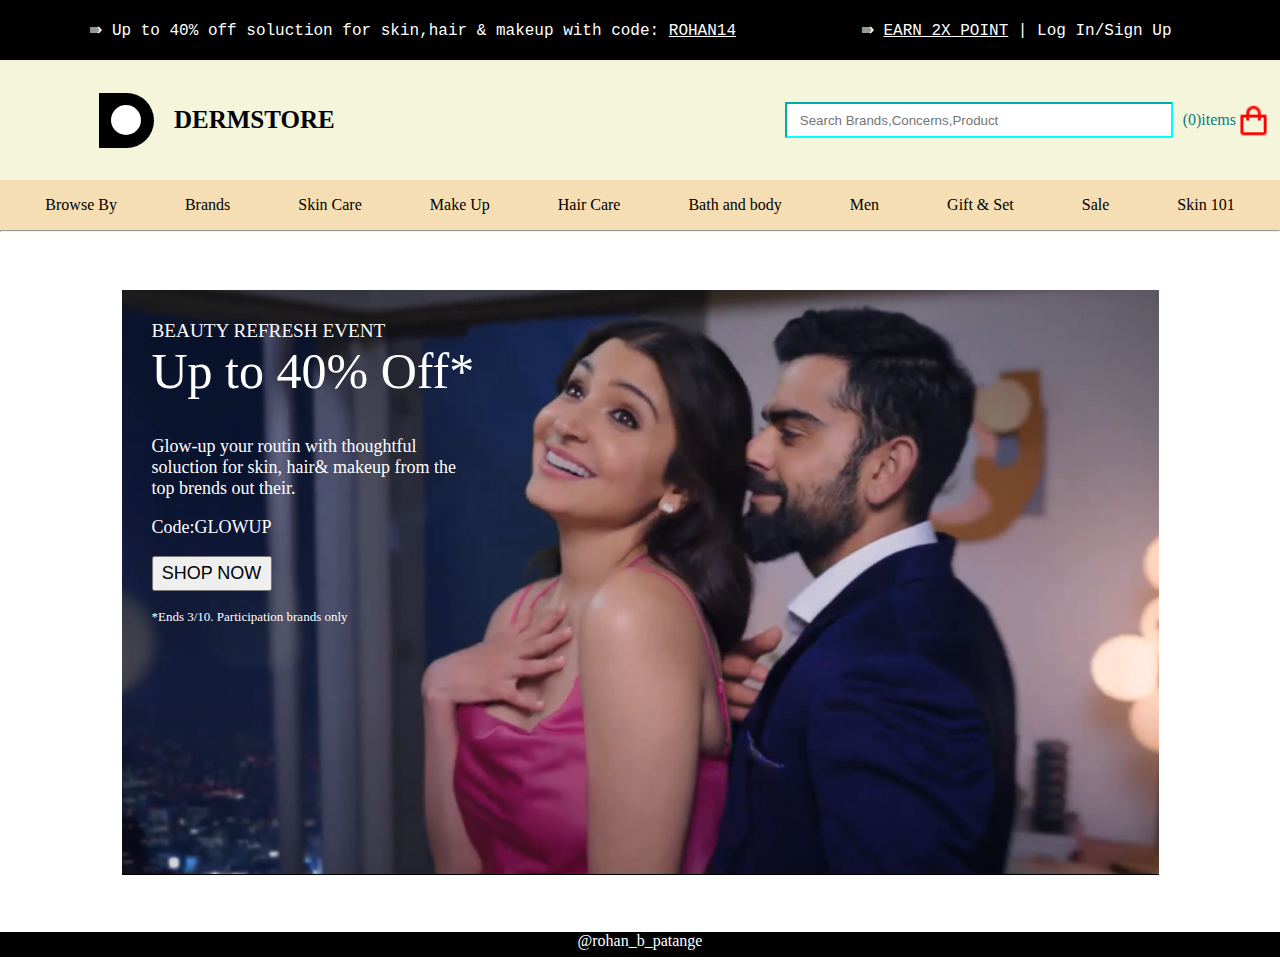
<file: index.html>
<!DOCTYPE html>
<html lang="en">
<head>
    <meta charset="UTF-8">
    <meta name="viewport" content="width=device-width, initial-scale=1.0">
    <title>Dermstore</title>
    <link rel="shortcut icon" href="favicon.ico" type="image/x-icon">
    <link rel="stylesheet" href="style.css">
   
</head>
<body>
    <div class="a"><pre>&#8667; Up to 40% off soluction for skin,hair & makeup with code:<a href=""> <u>ROHAN14</u></a>             <a href="">&#8667; <u>EARN 2X POINT</u> | Log In/Sign Up </a> </pre></div>

    <div class="b">
        <div class="d">
            <div class="o"></div>
        </div>
        <div class="name"> DERMSTORE</div>
        <div class="input"><input type="text" class="inputa" placeholder="   Search Brands,Concerns,Product"></div>
        <p class="p1"><a href="" class="p2">(0)items</a></p>
        <div class="bag"></div>
    </div>

    <div class="nav">
        <a href="" class="nav2">
        <div class="n1">Browse By</div>
        <div class="n1">Brands</div>
        <div class="n1">Skin Care</div>
        <div class="n1">Make Up</div>
        <div class="n1">Hair Care</div>
        <div class="n1">Bath and body</div>
        <div class="n1">Men</div>
        <div class="n1">Gift & Set</div>
        <div class="n1">Sale</div>
        <div class="n1">Skin 101</div>
        </a>
 </div>
    <hr>
    <div class="img">
            <DIV class="VIRAT">
                <p class="vp">BEAUTY REFRESH EVENT</p>
                    <p class="vp2">Up to 40% Off*</p>
                    <br>
                    <br>
     <p class="vp3">
    Glow-up your routin with thoughtful <br>
    soluction for skin, hair& makeup from the <br>
    top brends out their.
    </p>
    <br>
                    <p class="vp3">Code:GLOWUP</p>
                    <br>
                    <button>SHOP NOW</button>
                    <br>
                    <br>
                    <P class="vp4">*Ends 3/10. Participation brands only</P>
            </DIV>
    </div>
    <div class="end">@rohan_b_patange</div>

    
</body>
</html>
</file>
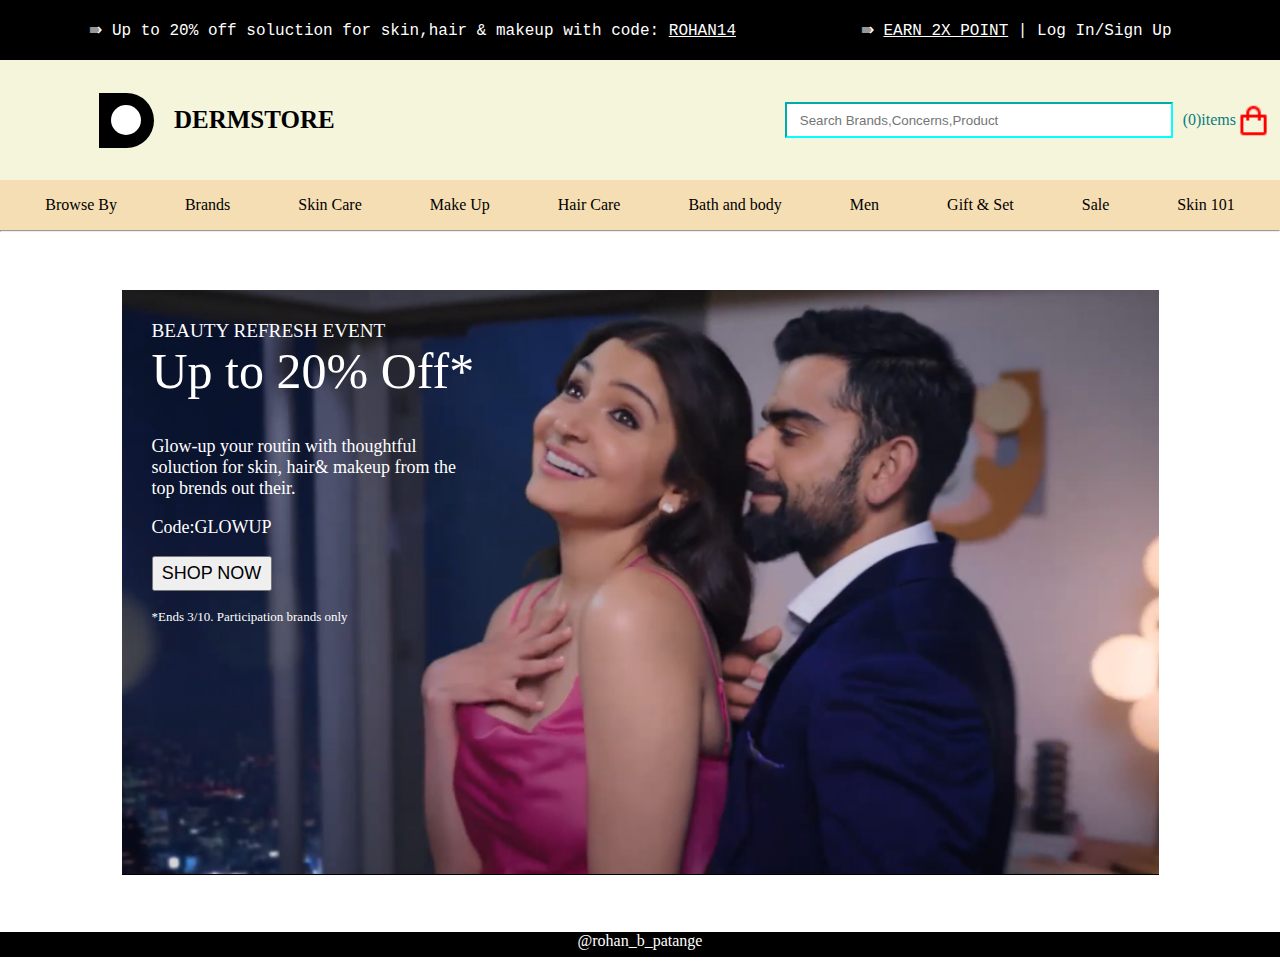
<file: Dermstore.html>
<!DOCTYPE html>
<html lang="en">
<head>
    <meta charset="UTF-8">
    <meta name="viewport" content="width=device-width, initial-scale=1.0">
    <title>Dermstore</title>
    <link rel="shortcut icon" href="favicon.ico" type="image/x-icon">
    <link rel="stylesheet" href="Dermstore.css">
   
</head>
<body>
    <div class="a"><pre>&#8667; Up to 20% off soluction for skin,hair & makeup with code:<a href=""> <u>ROHAN14</u></a>             <a href="">&#8667; <u>EARN 2X POINT</u> | Log In/Sign Up </a> </pre></div>

    <div class="b">
        <div class="d">
            <div class="o"></div>
        </div>
        <div class="name"> DERMSTORE</div>
        <div class="input"><input type="text" class="inputa" placeholder="   Search Brands,Concerns,Product"></div>
        <p class="p1"><a href="" class="p2">(0)items</a></p>
        <div class="bag"></div>
    </div>

    <div class="nav">
        <a href="" class="nav2">
        <div class="n1">Browse By</div>
        <div class="n1">Brands</div>
        <div class="n1">Skin Care</div>
        <div class="n1">Make Up</div>
        <div class="n1">Hair Care</div>
        <div class="n1">Bath and body</div>
        <div class="n1">Men</div>
        <div class="n1">Gift & Set</div>
        <div class="n1">Sale</div>
        <div class="n1">Skin 101</div>
        </a>
 </div>
    <hr>
    <div class="img">
            <DIV class="VIRAT">
                <p class="vp">BEAUTY REFRESH EVENT</p>
                    <p class="vp2">Up to 20% Off*</p>
                    <br>
                    <br>
     <p class="vp3">
    Glow-up your routin with thoughtful <br>
    soluction for skin, hair& makeup from the <br>
    top brends out their.
    </p>
    <br>
                    <p class="vp3">Code:GLOWUP</p>
                    <br>
                    <button>SHOP NOW</button>
                    <br>
                    <br>
                    <P class="vp4">*Ends 3/10. Participation brands only</P>
            </DIV>
    </div>
    <div class="end">@rohan_b_patange</div>

    
</body>
</html>
</file>
<file: style.css>
*{
    margin: 0px;

}
.a {
    background-color: black;
    height: 60px;
    text-align: center;
    color: white;
    display: flex;
    justify-content: center;
    align-items: center;
    font-size: large;

}
a{
    text-decoration: none;
    color: white;
    
}
.b{
    background-color: beige;
    height: 120px;
    display: flex;
    justify-content:center;
   
}
.d {
    align-self: center;
    height: 55px;
    width: 55px;
    background-color: black;
    margin-left: 90px;
    border-top-right-radius: 80px;
    border-bottom-right-radius: 80px;
    display: flex;
    justify-content: center;
    align-content: center;
}
.o{
    height: 30px;
    width: 30PX;
   border-radius: 50%;
    align-self:center ;
    background-color: white;
    
}
.name{
    align-self:center ;
   font-size: 25px;
    font-weight: bolder;
    margin-left: 20px;
    display: inline-block;
}
.input{
    align-self: center;
    margin-left: 450px;
}
.inputa{
    width: 380px;
    height: 30px;
    border-color: aqua;
}
.p1{
    align-self: center;
    margin-left: 10px;
    color: rgb(14, 196, 196);
}
.p2{
    text-decoration: none;
    color: rgb(11, 124, 124);
    
}
.bag{
  
    background-image: url(shopping-bag-regular-24.png);
    background-repeat: no-repeat;
   background-size: contain;
    background-position: center;
    height: 35px;
    width: 35px;
    align-self:center ;
  
}
.nav{
    background-color: wheat;
    height: 50px;
    display: flex;
    justify-content: center;
    
}
.n1{
    display: inline;
    align-self:center ;
    margin: 32px;
}
.nav2{
    color: black;
    align-self: center;
}
.img{
    height:700px;
    
    
    background-repeat: no-repeat;
    align-items: center;
    display: flex;
    justify-content: center;
    position: center;

   
  
  
}
.VIRAT{
    height: 525PX;
    width: 977px;
    background-color: black;
   background-image: url(Couple_dvAwGiD.png);
   background-repeat: no-repeat;
   background-size: contain;
   align-self: center;
  position:center;
  padding: 30px;
}
.vp{
    color: white;
    font-size: larger;
}
.vp2{
    font-size: 50px;
    color: white;
}
.vp3{
    margin-left: 0px;
    font-size: large;
    color: white;
}
button{
    width: 120px;
    height: 35px;
    font-size: large;
}
.vp4{
    color: white;
    font-size: small;
}
.end{
    height: 25px;
    background-color: black;
    color: white;
    margin-bottom: 5px;
    text-align: center;
}
</file>
<file: Dermstore.css>
*{
    margin: 0px;

}
.a {
    background-color: black;
    height: 60px;
    text-align: center;
    color: white;
    display: flex;
    justify-content: center;
    align-items: center;
    font-size: large;

}
a{
    text-decoration: none;
    color: white;
    
}
.b{
    background-color: beige;
    height: 120px;
    display: flex;
    justify-content:center;
   
}
.d {
    align-self: center;
    height: 55px;
    width: 55px;
    background-color: black;
    margin-left: 90px;
    border-top-right-radius: 80px;
    border-bottom-right-radius: 80px;
    display: flex;
    justify-content: center;
    align-content: center;
}
.o{
    height: 30px;
    width: 30PX;
   border-radius: 50%;
    align-self:center ;
    background-color: white;
    
}
.name{
    align-self:center ;
   font-size: 25px;
    font-weight: bolder;
    margin-left: 20px;
    display: inline-block;
}
.input{
    align-self: center;
    margin-left: 450px;
}
.inputa{
    width: 380px;
    height: 30px;
    border-color: aqua;
}
.p1{
    align-self: center;
    margin-left: 10px;
    color: rgb(14, 196, 196);
}
.p2{
    text-decoration: none;
    color: rgb(11, 124, 124);
    
}
.bag{
  
    background-image: url(shopping-bag-regular-24.png);
    background-repeat: no-repeat;
   background-size: contain;
    background-position: center;
    height: 35px;
    width: 35px;
    align-self:center ;
  
}
.nav{
    background-color: wheat;
    height: 50px;
    display: flex;
    justify-content: center;
    
}
.n1{
    display: inline;
    align-self:center ;
    margin: 32px;
}
.nav2{
    color: black;
    align-self: center;
}
.img{
    height:700px;
    
    
    background-repeat: no-repeat;
    align-items: center;
    display: flex;
    justify-content: center;
    position: center;

   
  
  
}
.VIRAT{
    height: 525PX;
    width: 977px;
    background-color: black;
   background-image: url(Couple_dvAwGiD.png);
   background-repeat: no-repeat;
   background-size: contain;
   align-self: center;
  position:center;
  padding: 30px;
}
.vp{
    color: white;
    font-size: larger;
}
.vp2{
    font-size: 50px;
    color: white;
}
.vp3{
    margin-left: 0px;
    font-size: large;
    color: white;
}
button{
    width: 120px;
    height: 35px;
    font-size: large;
}
.vp4{
    color: white;
    font-size: small;
}
.end{
    height: 25px;
    background-color: black;
    color: white;
    margin-bottom: 5px;
    text-align: center;
}
</file>
